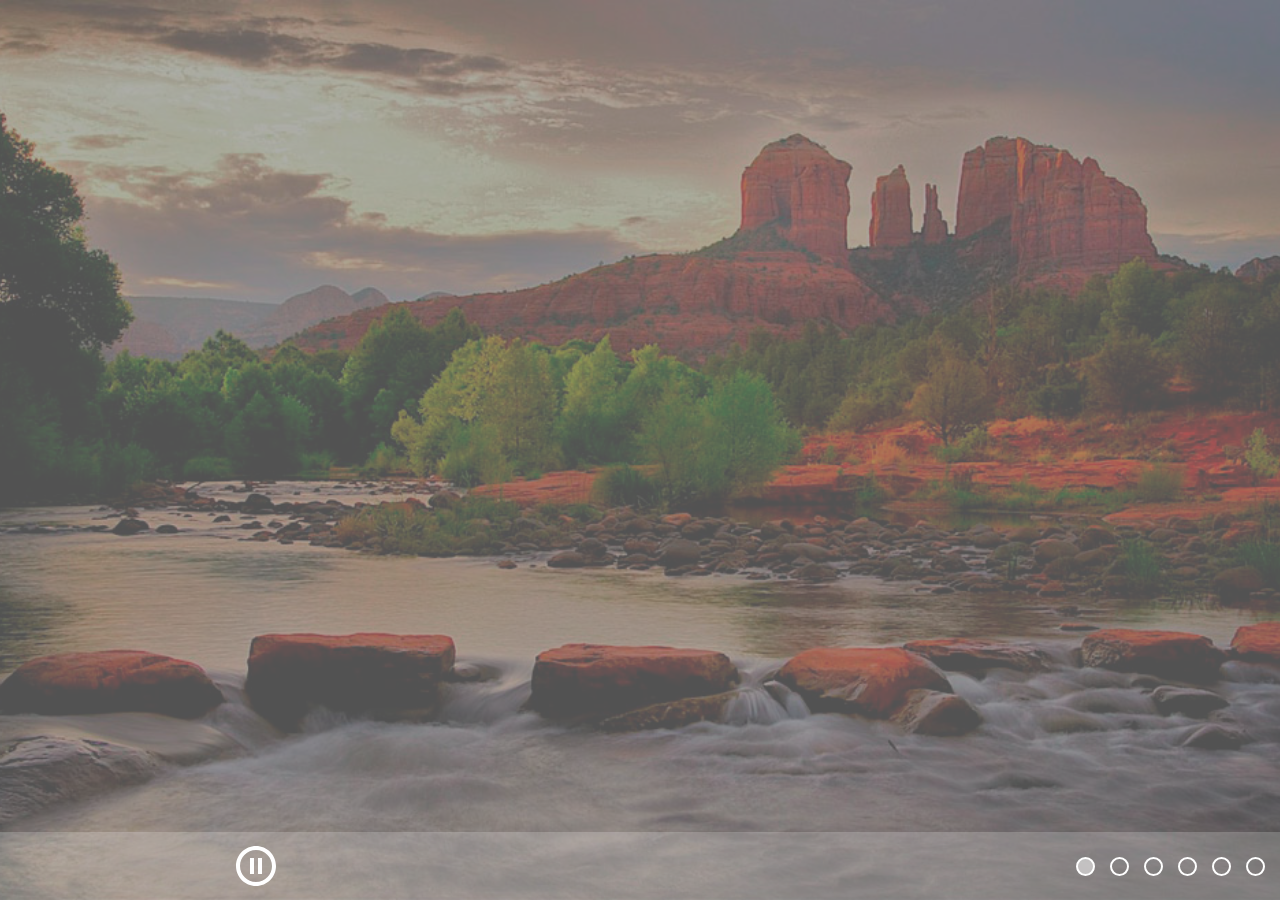
<file: index.html>
<!DOCTYPE html>

<html lang="en" >

	<head>

		<meta charset="utf-8">

		<meta http-equiv="X-UA-Compatible" content="IE=edge" >
		
		<!-- Link to CSS script of Slider -->
		<link rel="stylesheet" type="text/css" href="./promoblock_slider.css">


		<title>Slider</title>

	</head>

	<body>
		<section>
		<!-- Block with HTML Code of Slider -->
			<div class="for-slider">
			<!-- Blocks of your slides with numbers -->
				<div class="slide-1"></div>
				<div class="slide-2"></div>
				<div class="slide-3"></div>
				<div class="slide-4"></div>
				<div class="slide-5"></div>
				<div class="slide-6"></div>

			</div>
			<div class="tools-slider">
				<div class="play-pause-btn-box">
					<img class="play-pause-btn" src='img/pause_btn.svg' alt='pause' />
				</div>
				<!-- Block "slider-numbers" must be empty-->
				<div class="slider-numbers"></div>
			</div>
		<!-- /Block with HTML Code of Slider -->
		</section>

		<script src="./jquery.js"></script>
		<!-- Link to JS script of Slider -->
		<script src="./slider.js"></script>

	</body>

</html>
</file>
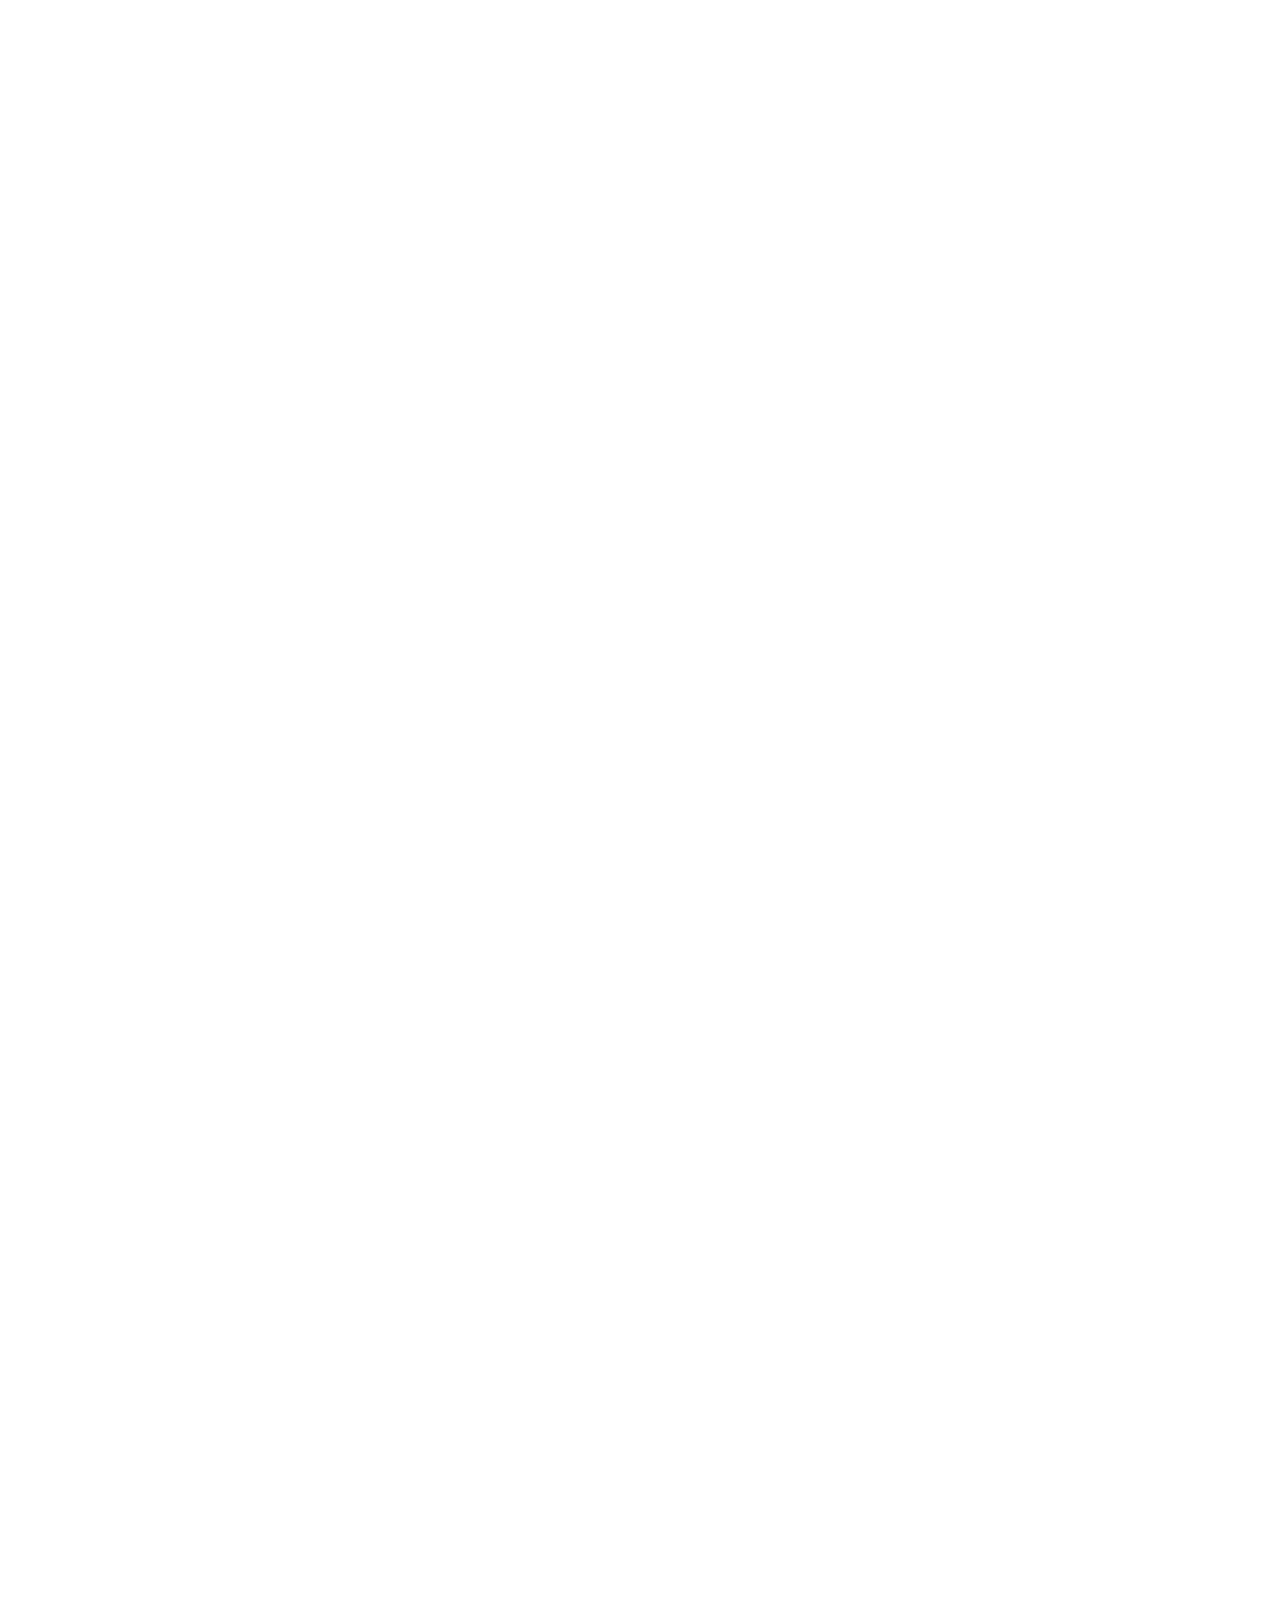
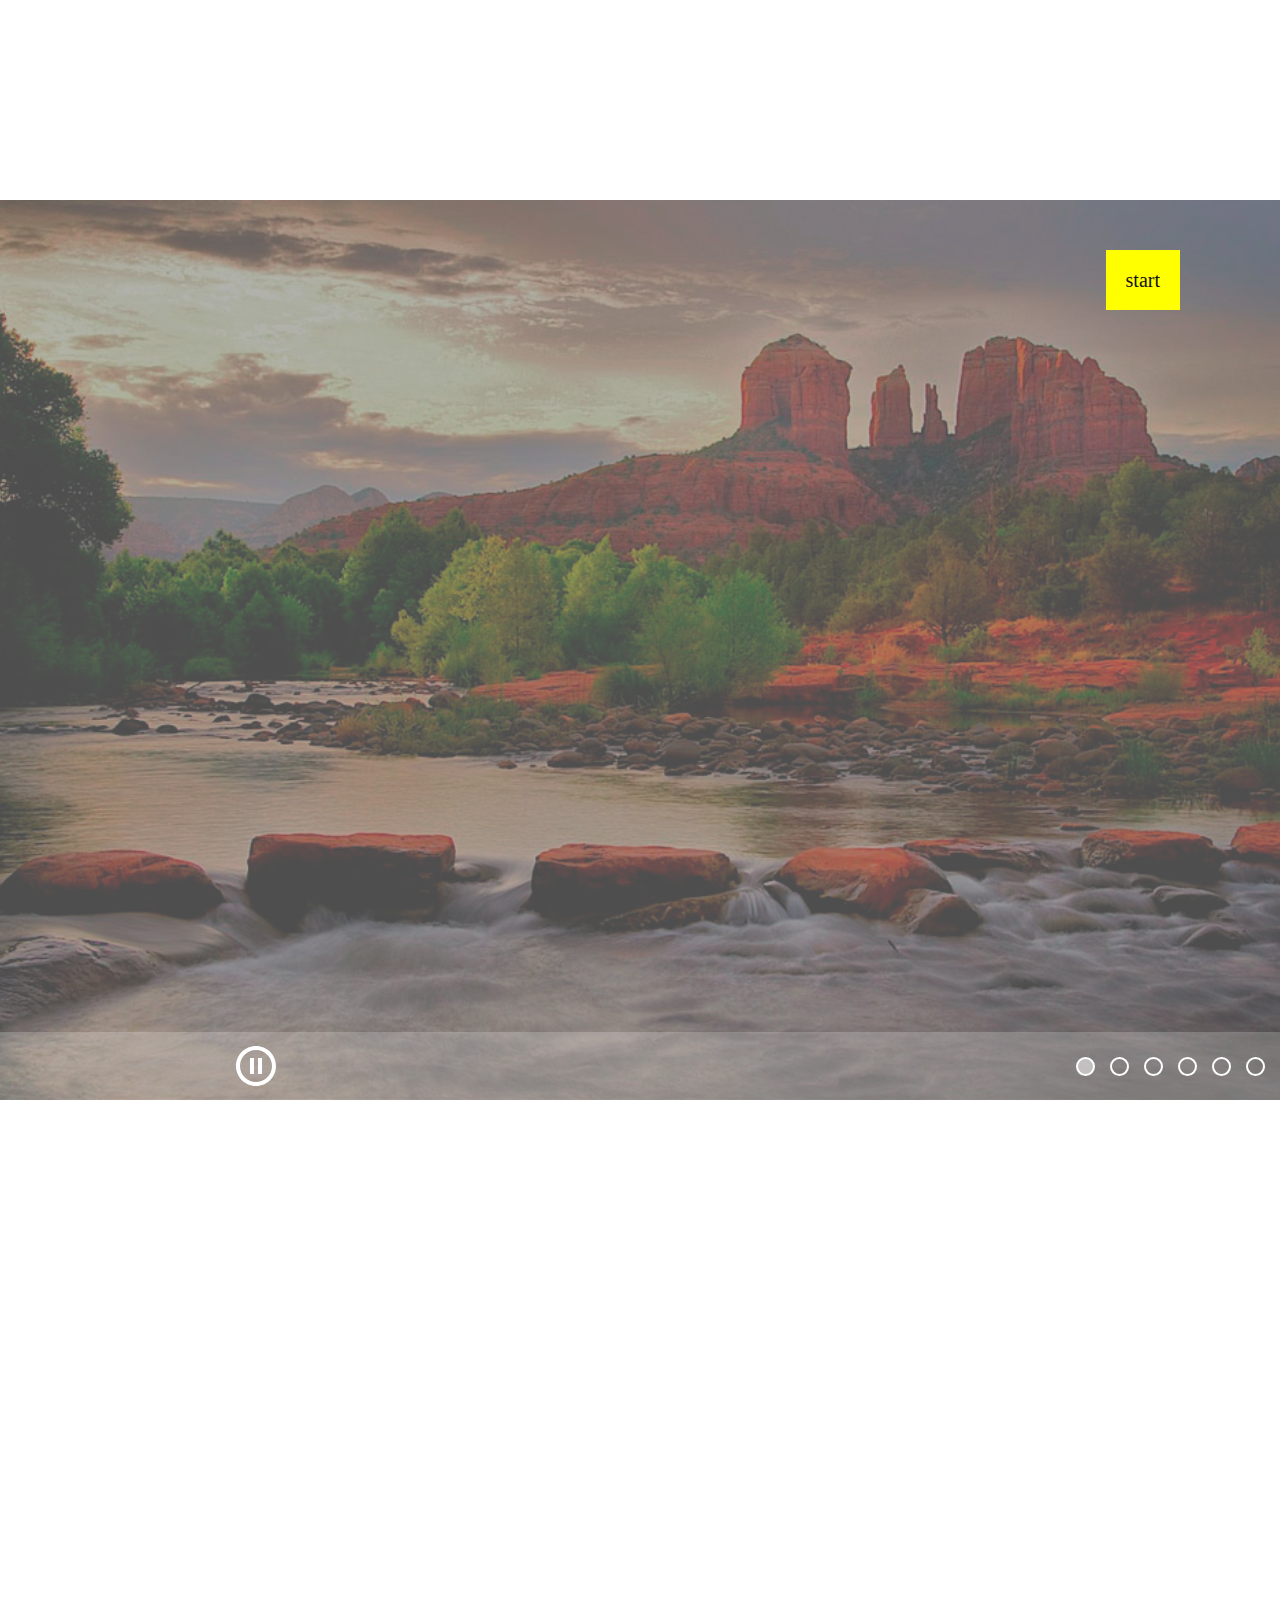
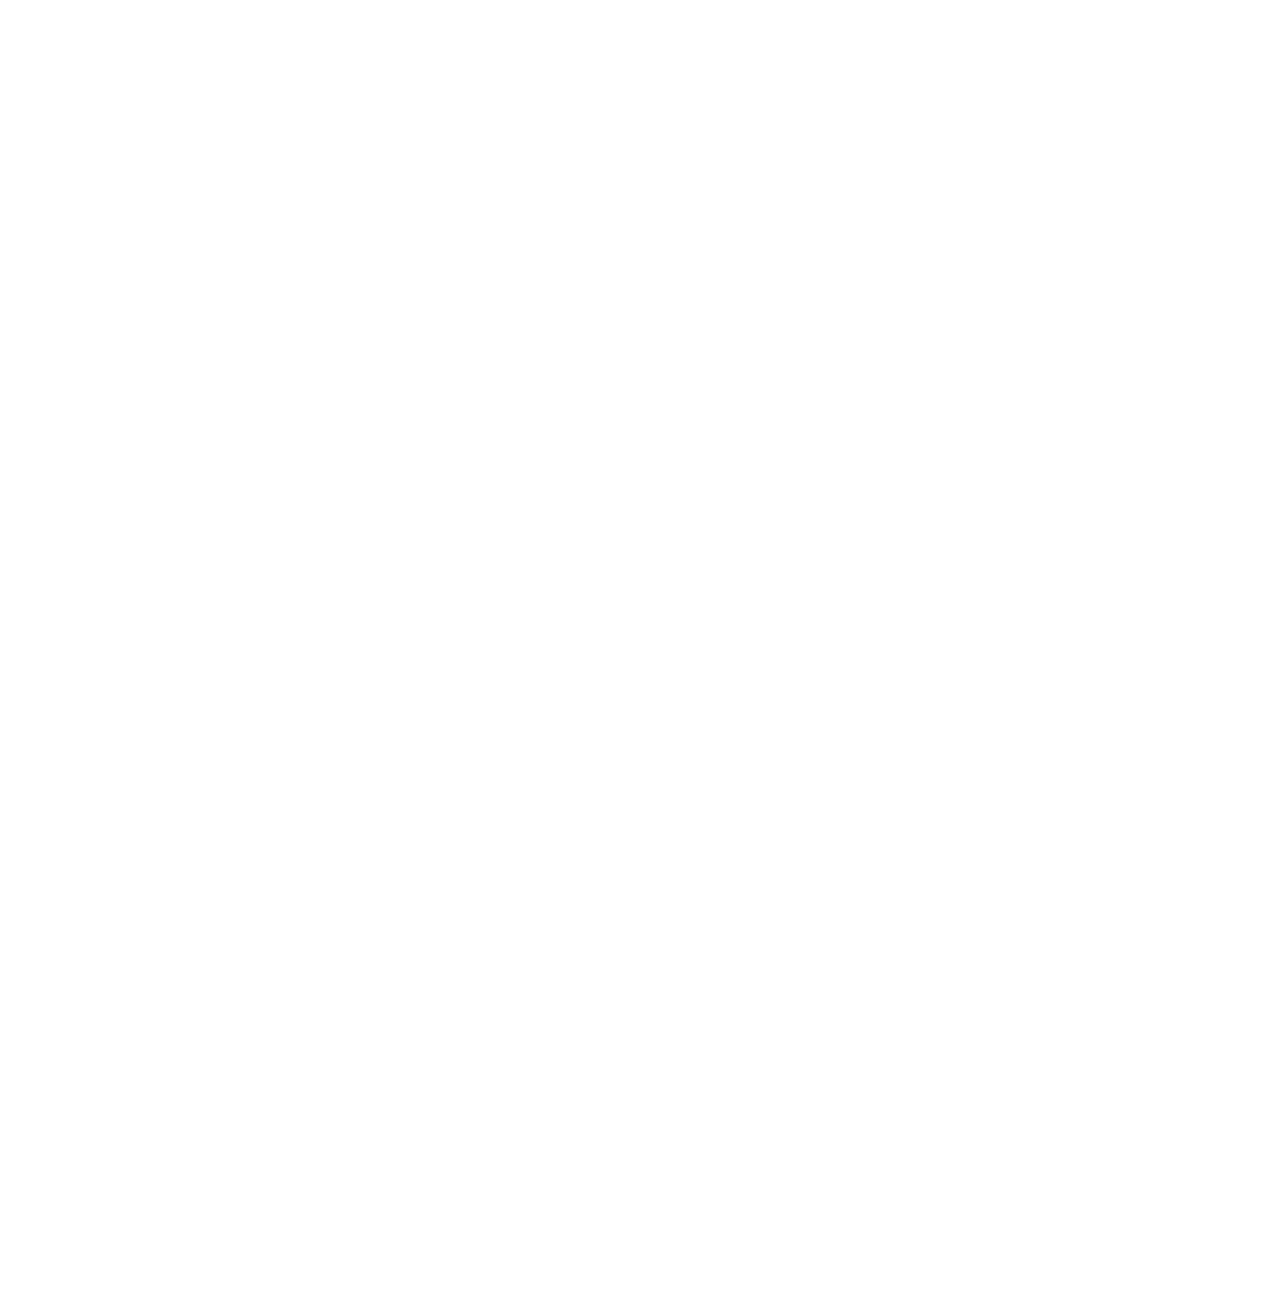
<file: slidertest/index.html>
<!DOCTYPE html>

<html lang="en" >

	<head>

		<meta charset="utf-8">

		<meta http-equiv="X-UA-Compatible" content="IE=edge" >
		
		<!-- Link to CSS script of Slider -->
		<link rel="stylesheet" type="text/css" href="./promoblock_slider.css">


		<title>Slider</title>

	</head>

	<body>
		<section class="section-for-scroll" style="height: 1000px; position: relative;">
		</section>

		<section style="position: relative;">
		<!-- Block with HTML Code of Slider -->
			<div class="for-slider">
			<!-- Blocks of your slides with numbers -->
				<div class="slide-1"></div>
				<div class="slide-2"></div>
				<div class="slide-3"></div>
				<div class="slide-4"></div>
				<div class="slide-5"></div>
				<div class="slide-6"></div>

			</div>
			<div class="tools-slider">
				<div class="play-pause-btn-box">
					<img class="play-pause-btn" src='img/pause_btn.svg' alt='pause' />
				</div>
				<!-- Block "slider-numbers" must be empty-->
				<div class="slider-numbers"></div>
			</div>
		<!-- /Block with HTML Code of Slider -->
		<div class="eventmassage"></div>
		</section>

		<section class="section-for-scroll" style="height: 1000px; position: relative;">
		</section>

		<script src="./jquery.js"></script>
		<!-- Link to JS script of Slider -->
		<script src="./slider.js"></script>

	</body>

</html>
</file>
<file: promoblock_slider.css>
* {
	margin: 0;
	padding: 0;
}

.for-slider {
	position: relative;
	top:0; left:0;
	width: 100%;
	height: 100vh;
	z-index: 1;
	background-color: #808080;
	/*background-color: #111111; */
}

.for-slider div {
	position: absolute;
	top:0; left:0;
	width: 100%;
	height: 100%;
	background-repeat: no-repeat;
	background-size: cover;
	background-position: center;
	display: none;
	background-attachment: fixed;
}

@media screen and (-webkit-min-device-pixel-ratio:0) {
	.for-slider div {
		background-attachment: scroll;
	}
}


.bg-for-mobile {
	background-image: url("img/Sedona_Arizona_for_mobile.jpg");
	background-size: cover;
	background-position: center;
	background-repeat: no-repeat;
}

.slide-1 {
	background-image: url("img/Sedona_Arizona.jpg");
}

.slide-2 {
	background-image: url("img/sedona2.jpg");
}

.slide-3 {
	background-image: url("img/sedona3.jpg");
}

.slide-4 {
	background-image: url("img/sedona4.jpg");
}

.slide-5 {
	background-image: url("img/sedona5.jpg");
}

.slide-6 {
	background-image: url("img/sedona6.jpg");
}

.tools-slider {
	position: absolute;
	bottom: 0;
	right: 0;
	width: 100%;
	padding: 10px 0 10px 20px;
	background: url([data-uri]);
	background: rgba(255,255,255,0.2);
	z-index: 2;
	font-size: 0;
	line-height: 0;
}

.slider-numbers {
	width: 60%;
	display: inline-block;
	vertical-align: middle;
	text-align: right;
}

.slider-num {
	display: inline-block;
	vertical-align: top;
	width: 15px;
	height: 15px;
	cursor: pointer;
	margin: 5px 15px 5px 0;
	-webkit-border-radius: 50%;
	-moz-border-radius: 50%;
	-ms-border-radius: 50%;
	-o-border-radius: 50%;
	border-radius: 50%;
	border: 2px solid #ffffff;
}

.bg-slider-num-active {
	background: url([data-uri]);
	background: rgba(255,255,255,0.5);
}

.play-pause-btn-box {
	text-align: center;
	width: 40%;
	display: inline-block;
	vertical-align: middle;
}

.play-pause-btn {	
	/*width: 48px; height: 48px;*/
	cursor: pointer;
}
</file>
<file: slidertest/promoblock_slider.css>
* {
	margin: 0;
	padding: 0;
}

.for-slider {
	position: relative;
	top:0; left:0;
	width: 100%;
	height: 100vh;
	z-index: 1;
	background-color: #808080;
	/*background-color: #111111; */
}

.for-slider div {
	position: absolute;
	top:0; left:0;
	width: 100%;
	height: 100%;
	background-repeat: no-repeat;
	background-size: cover;
	background-position: center;
	display: none;
	background-attachment: fixed;
}

@media screen and (-webkit-min-device-pixel-ratio:0) {
	.for-slider div {
		background-attachment: scroll;
	}
}


.bg-for-mobile {
	background-image: url("img/Sedona_Arizona_for_mobile.jpg");
	background-size: cover;
	background-position: center;
	background-repeat: no-repeat;
}

.slide-1 {
	background-image: url("img/Sedona_Arizona.jpg");
}

.slide-2 {
	background-image: url("img/sedona2.jpg");
}

.slide-3 {
	background-image: url("img/sedona3.jpg");
}

.slide-4 {
	background-image: url("img/sedona4.jpg");
}

.slide-5 {
	background-image: url("img/sedona5.jpg");
}

.slide-6 {
	background-image: url("img/sedona6.jpg");
}

.tools-slider {
	position: absolute;
	bottom: 0;
	right: 0;
	width: 100%;
	padding: 10px 0 10px 20px;
	background: url([data-uri]);
	background: rgba(255,255,255,0.2);
	filter: progid:DXImageTransform.Microsoft.gradient( startColorstr='#33ffffff', endColorstr='#33ffffff',GradientType=0 );
	z-index: 2;
	font-size: 0;
	line-height: 0;
}

.slider-numbers {
	width: 60%;
	display: inline-block;
	vertical-align: middle;
	text-align: right;
}

.slider-num {
	display: inline-block;
	vertical-align: top;
	width: 15px;
	height: 15px;
	cursor: pointer;
	margin: 5px 15px 5px 0;
	-webkit-border-radius: 50%;
	-moz-border-radius: 50%;
	-ms-border-radius: 50%;
	-o-border-radius: 50%;
	border-radius: 50%;
	border: 2px solid #ffffff;
}

.bg-slider-num-active {
	background: url([data-uri]);
	background: rgba(255,255,255,0.5);
}

.play-pause-btn-box {
	text-align: center;
	width: 40%;
	display: inline-block;
	vertical-align: middle;
}

.play-pause-btn {	
	/*width: 48px; height: 48px;*/
	cursor: pointer;
}

.section-for-scroll {
	/*height: 1500px;*/
	width: 100%;
}

.eventmassage {
	position: fixed;
	top: 50px;
	right: 100px;
	padding: 20px;
	color: #111111;
	font-size: 20px;
	line-height: 20px;
	background-color: yellow;
	z-index: 2;
}
</file>
